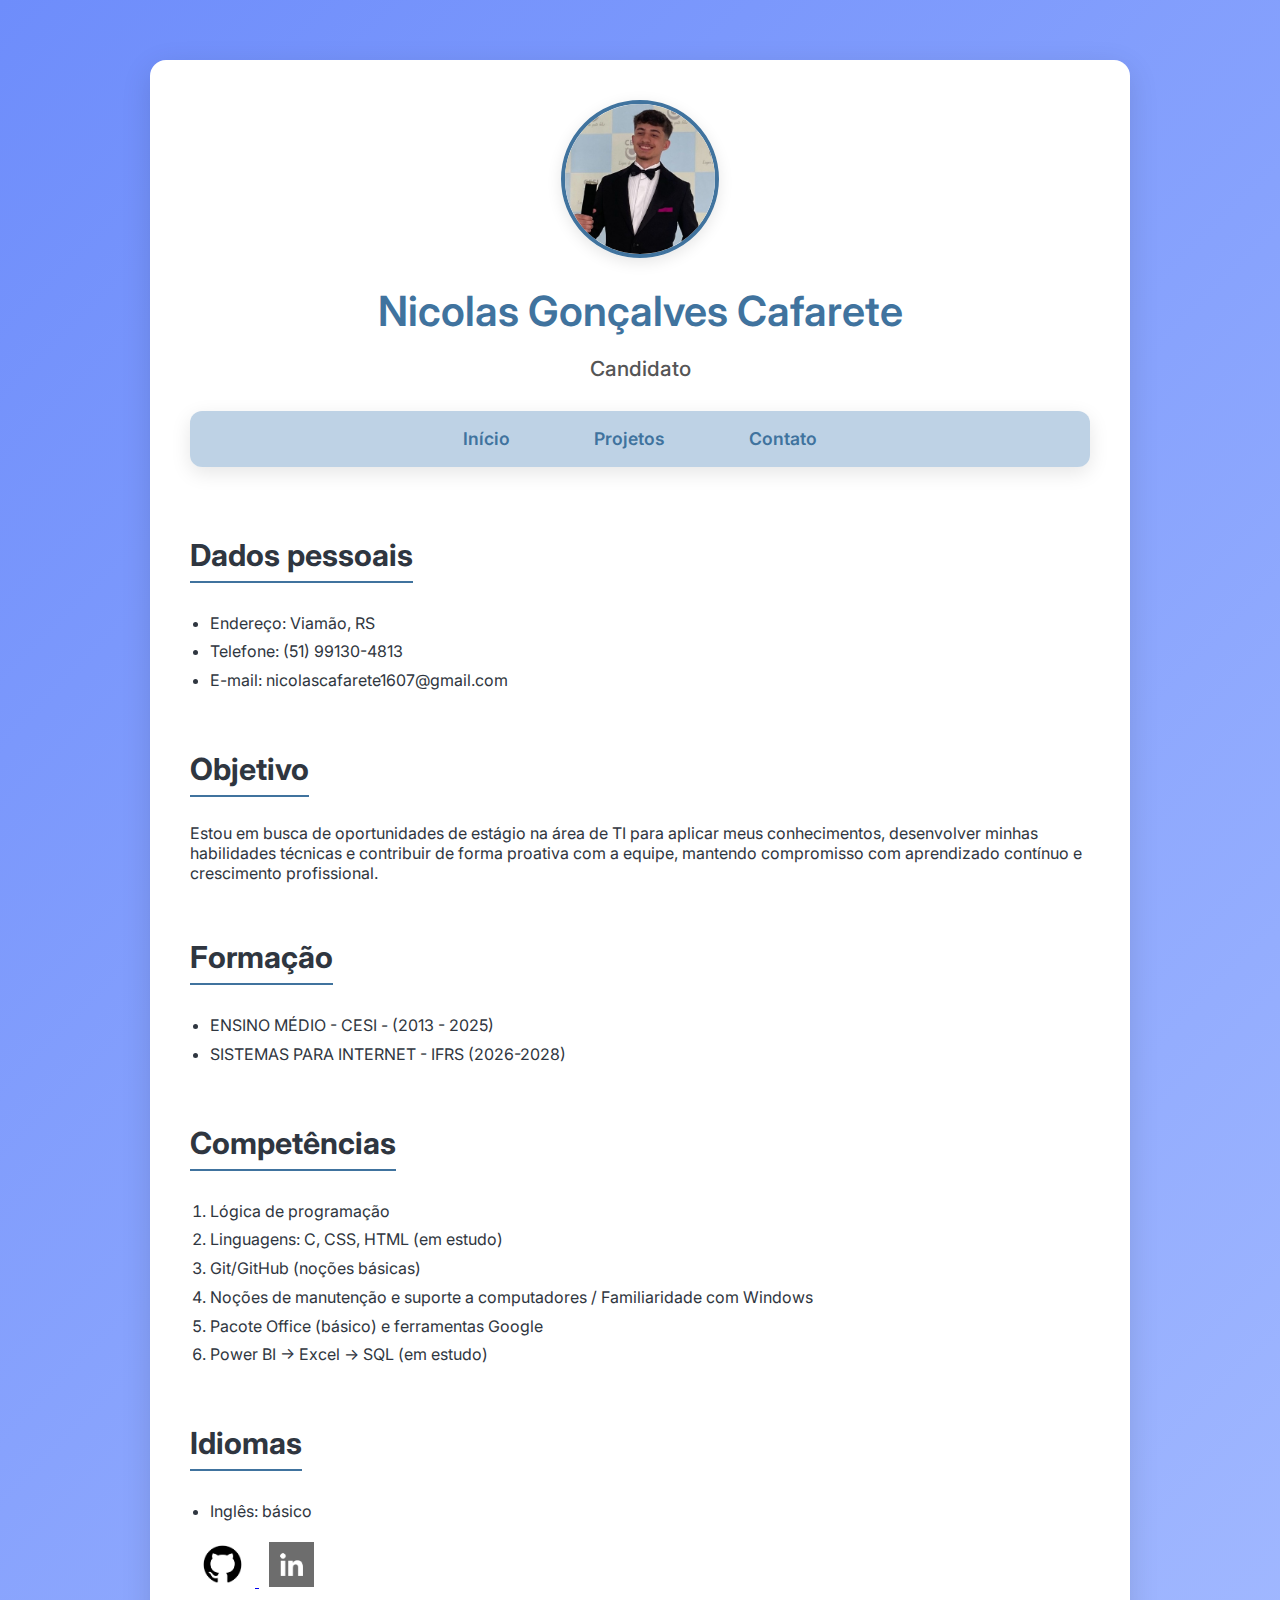
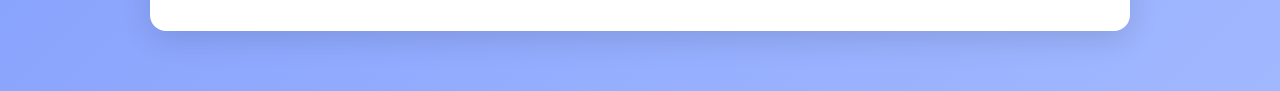
<file: Construção Paginas WEB 1/Curriculo/index.html>
<!DOCTYPE html>
<html lang="pt-BR">
  <head>
    <meta charset="UTF-8" />
    <meta http-equiv="X-UA-Compatible" content="IE=edge" />
    <meta name="viewport" content="width=device-width, initial-scale=1.0" />
    <title>Curriculo Nicolas Gonçalves</title>
    <link rel="stylesheet" href="css/style.css" />
  </head>
  <body>
    <div class="curriculo-container">
      <img src="img/fotoperfil.jpg" alt="Foto de Perfil" class="fotoperfil" />
      <h1>Nicolas Gonçalves Cafarete</h1>
      <h3>Candidato</h3>
      <ul class="navbar">
        <li class="inicio"><a href="index.html">Início</a></li>
        <li class="projetos"><a href="projetos.html">Projetos</a></li>
        <li class="contato"><a href="contato.html">Contato</a></li>
      </ul>
      <div class="navbar-barra"></div>

      <h2>Dados pessoais</h2>
      <ul>
        <li>Endereço: Viamão, RS</li>
        <li>Telefone: (51) 99130-4813</li>
        <li>E-mail: nicolascafarete1607@gmail.com</li>
      </ul>

      <h2>Objetivo</h2>
      <p>
        Estou em busca de oportunidades de estágio na área de TI para aplicar
        meus conhecimentos, desenvolver minhas habilidades técnicas e contribuir
        de forma proativa com a equipe, mantendo compromisso com aprendizado
        contínuo e crescimento profissional.
      </p>

      <h2>Formação</h2>
      <ul>
        <li>ENSINO MÉDIO - CESI - (2013 - 2025)</li>
        <li>SISTEMAS PARA INTERNET - IFRS (2026-2028)</li>
      </ul>

      <h2>Competências</h2>
      <ol>
        <li>Lógica de programação</li>
        <li>Linguagens: C, CSS, HTML (em estudo)</li>
        <li>Git/GitHub (noções básicas)</li>
        <li>
          Noções de manutenção e suporte a computadores / Familiaridade com
          Windows
        </li>
        <li>Pacote Office (básico) e ferramentas Google</li>
        <li>Power BI -> Excel -> SQL (em estudo)</li>
      </ol>

      <h2>Idiomas</h2>
      <ul>
        <li>Inglês: básico</li>
      </ul>
      <a href="https://github.com/NicolasCafarete" target="_blank">
        <img src="img/github.png" alt="Foto de Perfil" class="github" />
      </a>

      <a
        href="https://www.linkedin.com/in/nicolasgoncalvescafarete/"
        target="_blank"
      >
        <img src="img/linkedin.png" alt="Ícone do LinkedIn" class="linkedin" />
      </a>
    </div>
  </body>
</html>
</file>
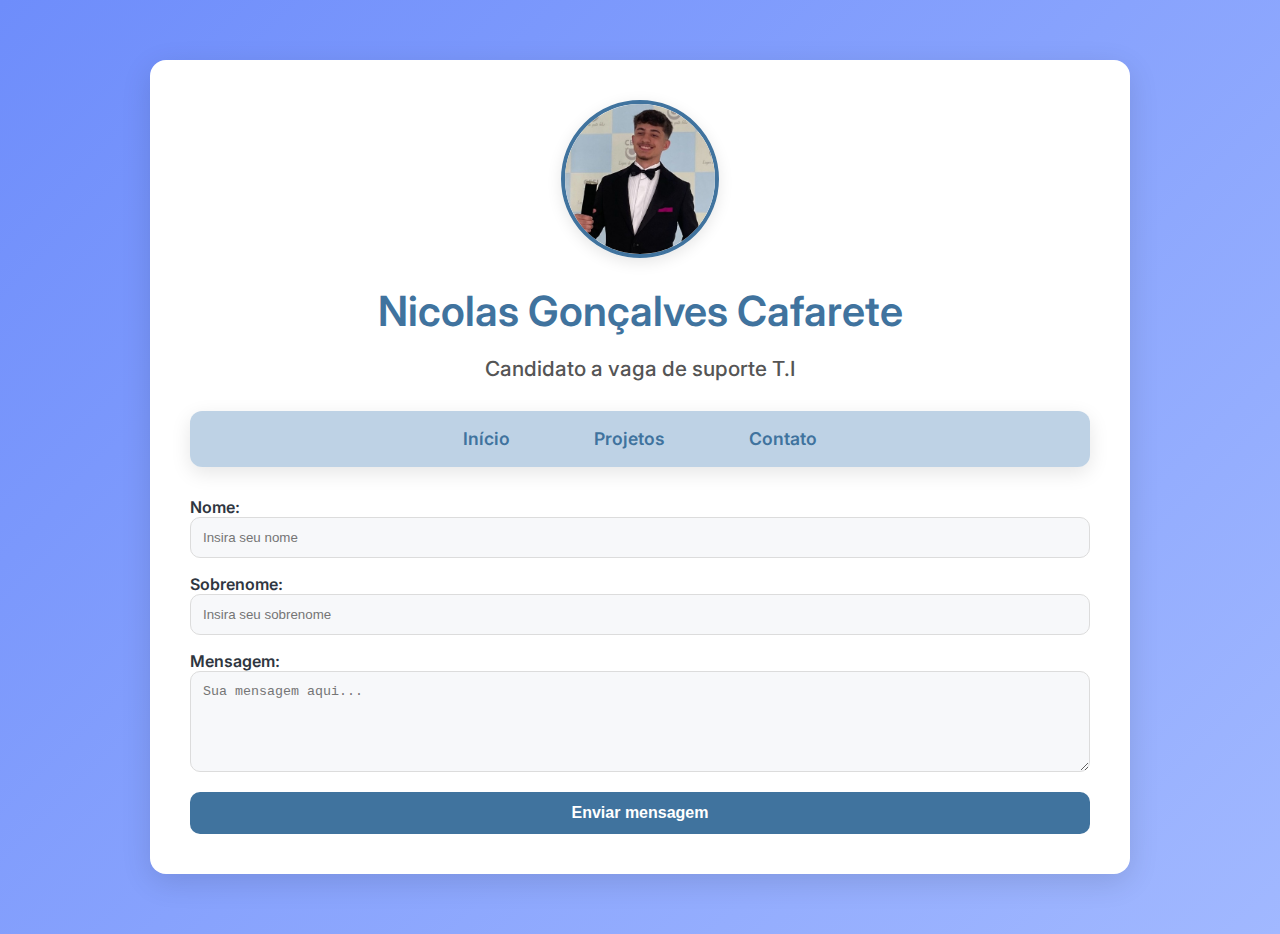
<file: Construção Paginas WEB 1/Curriculo/contato.html>
<!DOCTYPE html>
<html lang="pt-BR">
<head>
    <meta charset="UTF-8">
    <meta http-equiv="X-UA-Compatible" content="IE=edge">
    <meta name="viewport" content="width=device-width, initial-scale=1.0">
    <title>Curriculo Nicolas Gonçalves</title>
    <link rel="stylesheet" href="css/style.css">
</head>
<body>
    <div class="pagina-contatos">
        <img src="img/fotoperfil.jpg" alt="Foto de Perfil" class="fotoperfil">
        <h1>Nicolas Gonçalves Cafarete</h1>
        <h3>Candidato a vaga de suporte T.I</h3>
        
        <ul class="navbar">
            <li class="inicio"><a href="index.html">Início</a></li> 
            <li class="projetos"><a href="projetos.html">Projetos</a></li>
            <li class="contato"><a href="contato.html">Contato</a></li>
        </ul>
        <form action="#" method="post" class="contact-form">
            <div class="form-group">
                <label for="name">Nome:</label>
                <input type="text" id="name" name="name" placeholder="Insira seu nome" required>
            </div>
            <div class="form-group">
                <label for="sobrenome">Sobrenome:</label>
                <input type="text" id="sobrenome" name="sobrenome" placeholder="Insira seu sobrenome" required>
            </div>
            <div class="form-group">
                <label for="message">Mensagem:</label>
                <textarea id="message" name="message" rows="5" placeholder="Sua mensagem aqui..." required></textarea>
            </div>
            <button type="submit" class="submit-btn">Enviar mensagem</button>
        </form>
        

            
    </div>
</body>
</html>
</file>
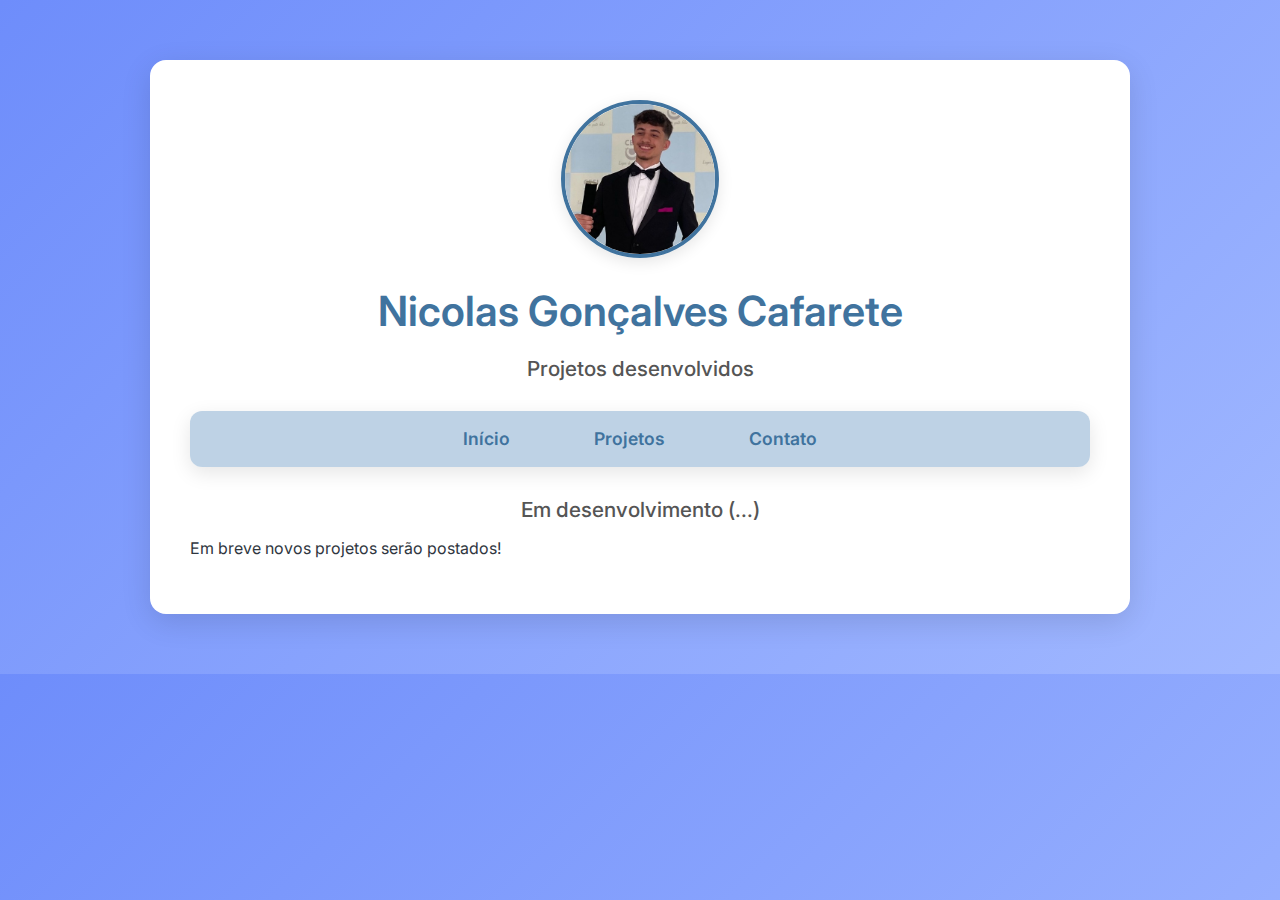
<file: Construção Paginas WEB 1/Curriculo/projetos.html>
<!DOCTYPE html>
<html lang="pt-BR">
<head>
    <meta charset="UTF-8">
    <meta http-equiv="X-UA-Compatible" content="IE=edge">
    <meta name="viewport" content="width=device-width, initial-scale=1.0">
    <title>Curriculo Nicolas Gonçalves</title>
    <link rel="stylesheet" href="css/style.css">
</head>
<body>
    <div class="pagina-projetos">
        <img src="img/fotoperfil.jpg" alt="Foto de Perfil" class="fotoperfil">
        <h1>Nicolas Gonçalves Cafarete</h1>
        <h3> Projetos desenvolvidos</h3>
        
        <ul class="navbar">
            <li class="inicio"><a href="index.html">Início</a></li> 
            <li class="projetos"><a href="projetos.html">Projetos</a></li>
            <li class="contato"><a href="contato.html">Contato</a></li>
        </ul>

        <h3></h3>

        <H3>Em desenvolvimento (...)</H3>
        
        <p> Em breve novos projetos serão postados!</p>
        
            
    </div>
</body>
</html>
</file>
<file: Construção Paginas WEB 1/Curriculo/css/style.css>
/* ---------------------------- GERAL ------------------------------------------- */
@import url("https://fonts.googleapis.com/css2?family=Inter:wght@400;600&display=swap");

body {
  font-family: "Inter", sans-serif;
  background: linear-gradient(135deg, #6e8dfb, #a1b8ff);
  color: #2f3640;
  margin: 0;
  padding: 20px;
}

/* ---------------------------- CONTAINER PRINCIPAL ---------------------------- */
.curriculo-container {
  width: 85%;
  max-width: 900px;
  margin: 40px auto;
  background-color: #ffffff;
  padding: 40px;
  border-radius: 16px;
  box-shadow: 0 8px 30px rgba(0, 0, 0, 0.12);
  transition: transform 0.3s ease, box-shadow 0.3s ease;
}

.curriculo-container:hover {
  transform: translateY(-6px);
  box-shadow: 0 12px 40px rgba(0, 0, 0, 0.16);
}

/* ---------------------------- FOTO PERFIL ------------------------------------ */
.fotoperfil {
  width: 150px;
  height: 150px;
  border-radius: 50%;
  display: block;
  margin: 0 auto 25px;
  border: 4px solid #40739e;
  object-fit: cover;
  box-shadow: 0 4px 15px rgba(0, 0, 0, 0.1);
}

/* ---------------------------- TÍTULOS ---------------------------------------- */
h1, h2, h3 {
  text-align: center;
  margin-bottom: 10px;
}

h1 {
  font-size: 2.6em;
  font-weight: 600;
  color: #40739e;
}

h2 {
  font-size: 1.9em;
  color: #2f3640;
  margin-top: 40px;
  border-bottom: 2px solid #40739e;
  padding-bottom: 8px;
  display: inline-block;
}

h3 {
  font-size: 1.3em;
  font-weight: 500;
  color: #555;
  margin: 20px 0 10px;
}

/* ---------------------------- LISTAS ------------------------------------------ */
ul, ol {
  line-height: 1.8;
  padding-left: 20px;
}

/* ---------------------------- NAVBAR ----------------------------------------- */
.navbar {
  list-style: none;
  text-align: center;
  padding: 12px 0;
  margin: 30px 0;
  background-color: #91b3d396;
  border-radius: 12px;
  position: relative;
  box-shadow: 0 6px 20px rgba(0,0,0,0.1);
}

.navbar li {
  display: inline-block;
  margin: 0 25px;
  position: relative;
}

.navbar a {
  text-decoration: none;
  color: #40739e;
  font-weight: 600;
  font-size: 1.1em;
  padding: 8px 15px;
  border-radius: 8px;
  position: relative;
  z-index: 1;
  transition: all 0.3s ease;
}

.navbar a:hover {
  background-color: rgba(64, 115, 158, 0.15);
  transform: translateY(-2px);
}

/* Linha animada abaixo do link ao hover */
.navbar a::after {
  content: '';
  display: block;
  height: 3px;
  width: 0%;
  background-color: #ffdd59;
  border-radius: 2px;
  transition: width 0.3s ease;
  position: absolute;
  left: 0;
  bottom: 0;
}

.navbar a:hover::after {
  width: 100%;
}

/* Link ativo */
.navbar a.active {
  background-color: rgba(64, 115, 158, 0.15);
}

/* ---------------------------- ÍCONES ------------------------------------------ */
.github, .linkedin {
  width: 45px;
  height: 45px;
  margin: 0 10px;
  filter: grayscale(100%);
  transition: filter 0.3s, transform 0.3s;
}

.github:hover, .linkedin:hover {
  filter: grayscale(0%);
  transform: scale(1.1);
}

/* ---------------------------- FORMULÁRIO -------------------------------------- */
.pagina-contatos, .pagina-projetos {
  width: 85%;
  max-width: 900px;
  margin: 40px auto;
  background-color: #ffffff;
  padding: 40px;
  border-radius: 16px;
  box-shadow: 0 8px 30px rgba(0,0,0,0.12);
  transition: transform 0.3s ease, box-shadow 0.3s ease;
}

.contact-form {
  display: flex;
  flex-direction: column;
  gap: 16px;
}

.form-group label {
  font-weight: 600;
  margin-bottom: 5px;
  color: #2f3640;
}

.form-group input, .form-group textarea {
  padding: 12px;
  border: 1px solid #dcdcdc;
  border-radius: 10px;
  background-color: #f7f8fa;
  color: #2f3640;
  width: 100%;
  box-sizing: border-box;
  transition: border 0.3s, box-shadow 0.3s;
}

.form-group input:focus, .form-group textarea:focus {
  border-color: #40739e;
  box-shadow: 0 0 12px rgba(64,115,158,0.25);
  outline: none;
}

.submit-btn {
  padding: 12px 20px;
  background-color: #40739e;
  color: #fff;
  border: none;
  border-radius: 10px;
  font-size: 1em;
  font-weight: 600;
  cursor: pointer;
  transition: background-color 0.3s, transform 0.2s;
}

.submit-btn:hover {
  background-color: #2f5d7f;
  transform: translateY(-2px);
}

/* ---------------------------- RESPONSIVIDADE ---------------------------------- */
@media (max-width: 768px) {
  body {
    font-size: 1em;
    padding: 10px;
  }

  .curriculo-container, .pagina-contatos, .pagina-projetos {
    width: 95%;
    padding: 20px;
  }

  h1 {
    font-size: 2em;
  }
}

/* ---------------------------- IMAGENS ----------------------------------------- */
img {
  max-width: 100%;
  height: auto;
}
</file>
